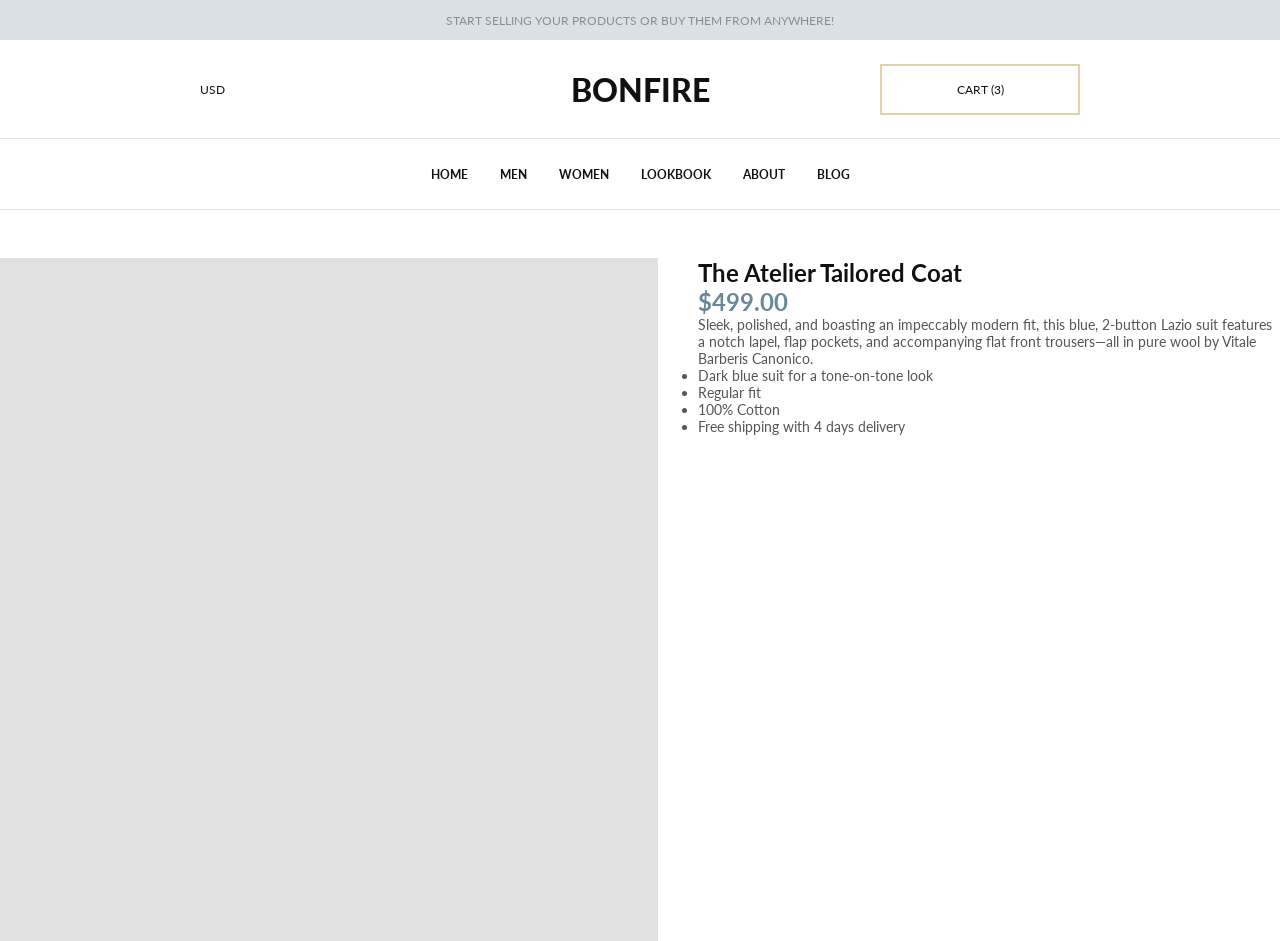
<file: 001 Bonfire Free Ecommerce Product Page Template/index.html>
<!DOCTYPE html>
<html lang="en">
<head>
    <meta charset="UTF-8">
    <meta name="viewport" content="width=device-width, initial-scale=1.0">
    <title>001 Bonfire Free Ecommerce Product Page Template</title>
    <link rel="stylesheet" href="style.css">
</head>
<body>
    <!-- top-bar -->
    <div class="top-bar">
        <p>start selling your products or buy them from anywhere!</p>
    </div>

    <!-- header -->
    <header>
        <div class="header_country">
            USD
        </div>
        <div class="header_logo">
            bonfire
        </div>
        <div class="header_cta">
            <div class="btn">Cart (3)</div>
        </div>
    </header>

    <!-- nav-bar -->
    <div class="nav-bar">
        <ul>
            <li>Home</li>
            <li>Men</li>
            <li>Women</li>
            <li>Lookbook</li>
            <li>About</li>
            <li>Blog</li>
        </ul>
    </div>

    <!-- main -->
    <main>
        <div class="main_left">
            <div class="product_big_img"></div>
        </div>
        <div class="main_right">
            <div class="product_title">
                The Atelier Tailored Coat
            </div>
            <div class="product_price">$499.00</div>
            <div class="product_discription">
                <p>
                    Sleek, polished, and boasting an impeccably modern fit, this blue, 2-button Lazio suit features a notch lapel, flap pockets, and accompanying flat front trousers—all in pure wool by Vitale Barberis Canonico.
                </p>
                <ul>
                    <li>Dark blue suit for a tone-on-tone look</li>
                    <li>Regular fit</li>
                    <li>100% Cotton</li>
                    <li>Free shipping with 4 days delivery</li>
                </ul>
            </div>
        </div>
    </main>
</body>
</html>
</file>
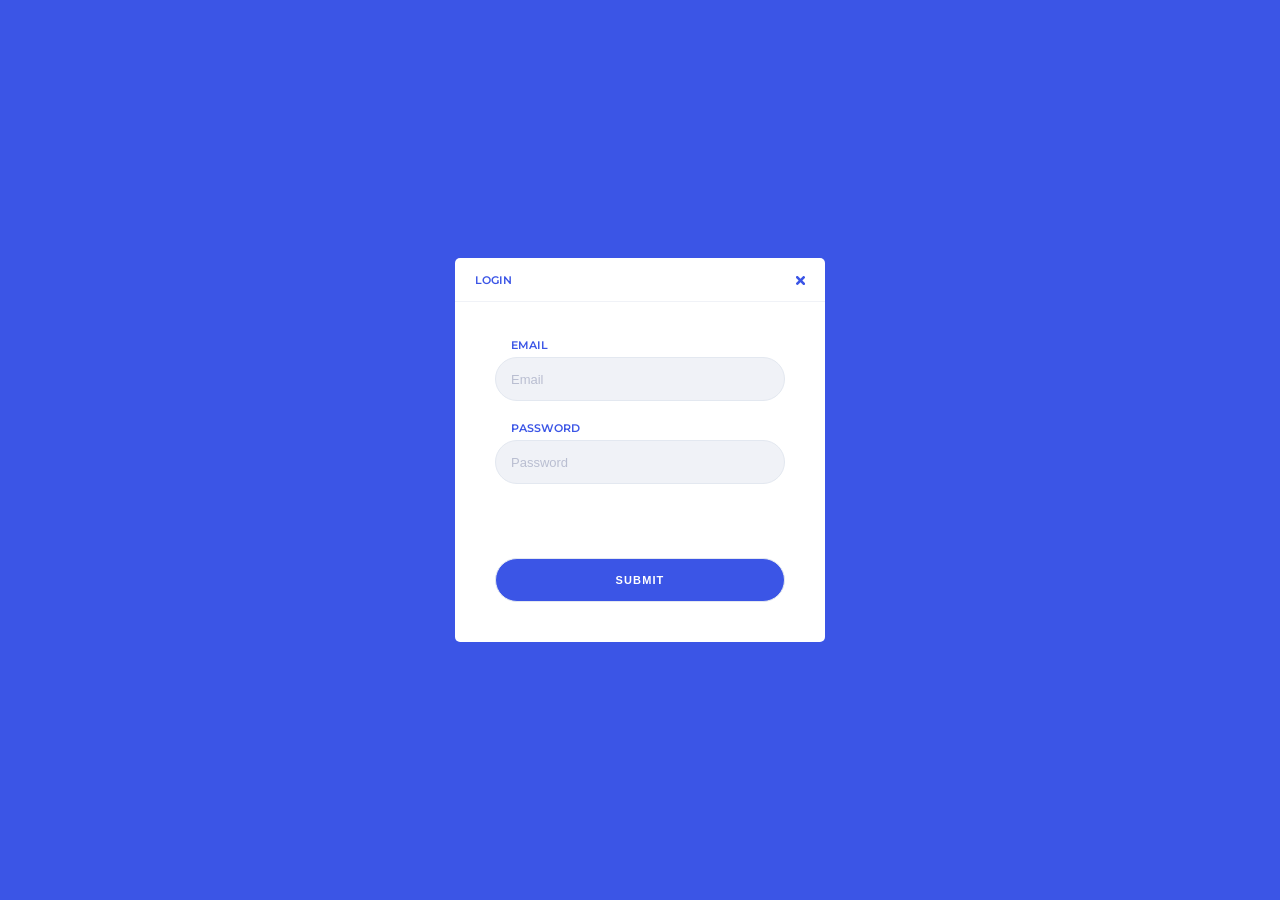
<file: 002 Klein Wireframe Kit/pages/login.html>
<!DOCTYPE html>
<html lang="en">
<head>
    <meta charset="UTF-8">
    <meta name="viewport" content="width=device-width, initial-scale=1.0">
    <title>Login</title>
    <link rel="stylesheet" href="../css/global.css">
    <link rel="stylesheet" href="../css/login.css">
</head>
<body>
    <div class="container">
        <div class="container_title">
            <div class="title">Login</div>
            <div class="close"><img src="../images/close.svg" alt=""></div>
        </div>
        <form action="">
            <label for="email">Email</label><br>
            <input type="email" id="email" placeholder="Email"><br>
            <label for="password">Password</label><br>
            <input type="password" id="email" placeholder="Password"><br>
            <input type="submit" value="Submit">
        </form>
    </div>
</body>
</html>
</file>
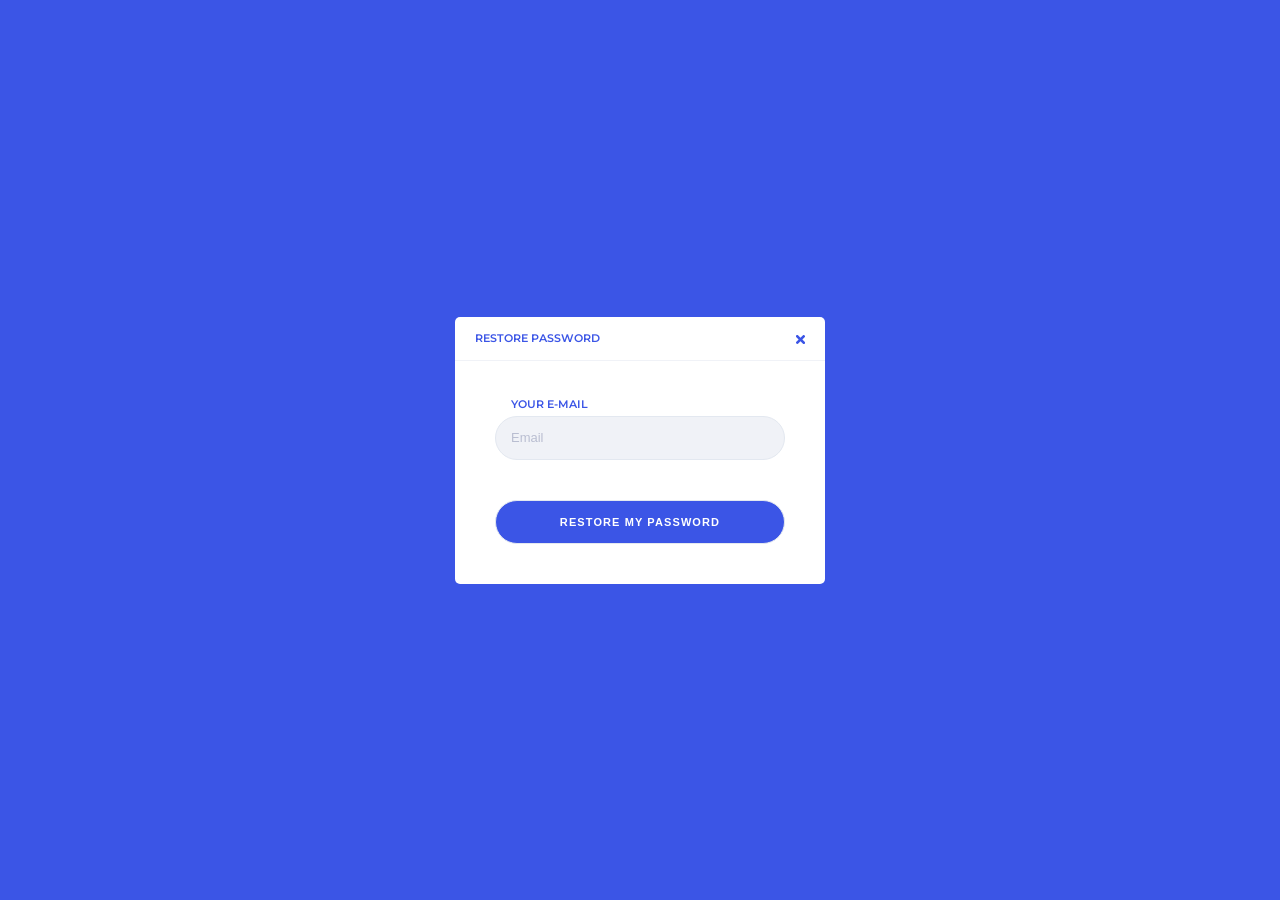
<file: 002 Klein Wireframe Kit/pages/restore-password.html>
<!DOCTYPE html>
<html lang="en">
<head>
    <meta charset="UTF-8">
    <meta name="viewport" content="width=device-width, initial-scale=1.0">
    <title>Restore Password</title>
    <link rel="stylesheet" href="../css/global.css">
  
    <link rel="stylesheet" href="../css/restore-password.css">
</head>
<body>
    <div class="container">
        <div class="container_title">
            <div class="title">Restore Password</div>
            <div class="close"><img src="../images/close.svg" alt=""></div>
        </div>
        <form action="">
            <label for="email">Your E-mail</label><br>
            <input type="email" id="email" placeholder="Email"><br>
            <input type="submit" value="Restore My Password">
        </form>
    </div>
</body>
</html>
</file>
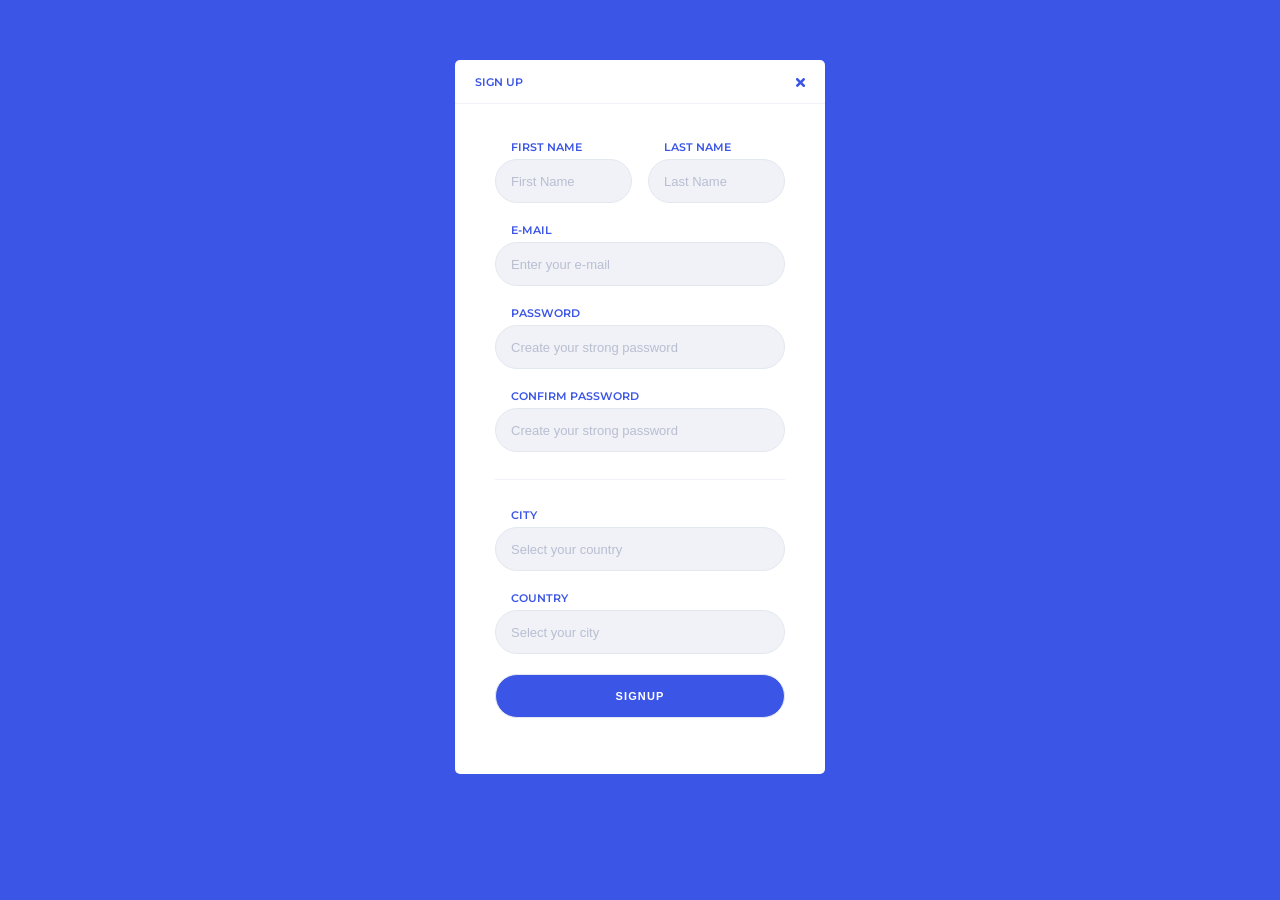
<file: 002 Klein Wireframe Kit/pages/signup.html>
<!DOCTYPE html>
<html lang="en">
<head>
    <meta charset="UTF-8">
    <meta name="viewport" content="width=device-width, initial-scale=1.0">
    <title>Signup</title>
    <link rel="stylesheet" href="../css/global.css">
    <link rel="stylesheet" href="../css/signup.css">
</head>
<body>
    <div class="container">
        <div class="container_title">
            <div class="title">Sign up</div>
            <div class="close"><img src="../images/close.svg" alt=""></div>
        </div>
        <form action="">

            <div class="fullName">

                <div class="firstName">
                    <label for="first-name">First Name</label><br>
                    <input type="text" id="first-name" placeholder="First Name">
                </div>

                <div class="lastName">
                    <label for="last-name">Last Name</label><br>
                    <input type="text" id="last-name" placeholder="Last Name">
                </div>

            </div>

            <label for="email">E-mail</label><br>
            <input type="email" id="email" placeholder="Enter your e-mail"><br>

            <label for="password">Password</label><br>
            <input type="password" id="password" placeholder="Create your strong password"><br>

            <label for="repeat-password">Confirm Password</label><br>
            <input type="password" id="repeat-password" placeholder="Create your strong password"><br>

            <hr>

            <label for="city">City</label><br>
            <input type="text" id="city" placeholder="Select your country"><br>

            <label for="country">Country</label><br>
            <input type="text" id="country" placeholder="Select your city"><br>

            <input type="submit" value="Signup">
        </form>
    </div>
</body>
</html>
</file>
<file: 001 Bonfire Free Ecommerce Product Page Template/style.css>
@import url('https://fonts.googleapis.com/css2?family=Lato:wght@400;700;900&display=swap');

* {
    margin: 0;
    padding: 0;
    box-sizing: border-box;
}
html {
    font-family: "Lato", sans-serif;
}
.top-bar {
    width: 100%;
    height: 40px;
    background-color: #d9e1e6;
    font-size: 12px;
    display: flex;
    justify-content: center;
    align-items: center;
    text-transform: uppercase;
    color: #868f93;
}
header {
    height: 98px;
    display: flex;
    justify-content: center;
    align-items: center;
    padding: 0 200px;
}
.header_country {
    width: 200px;
    font-size: 12px;
    color: #111111;
    text-align: left;
}
header .header_logo {
    font-size: 32px;
    font-weight: 900;
    color: #111111;
    text-transform: uppercase;
    text-align: center;
    flex-grow: 1;
   
}
header .header_cta {
    width: 200px;
}
header .header_cta .btn {
    padding: 16px 40px;
    text-align: center;
    border: 2px solid #ded3aa;
    font-size: 12px;
    color: #111111;
    text-transform: uppercase;
}
.nav-bar ul {
    display: flex;
    justify-content: center;
    align-items: center;
    height: 72px;
    border-top: 1px solid #e1e1e1;
    border-bottom: 1px solid #e1e1e1;
}
.nav-bar ul li {
    list-style-type: none;
    padding: 0 16px;
    color: #111111;
    font-size: 12px;
    font-weight: 700;
    text-transform: uppercase;
}
main {
    display: flex;
    justify-content: center;
    margin-top: 48px;
}
.main_right{
    margin-left: 40px;
    width: 600px;
}
.product_title {
    font-size: 24px;
    color: #111111;
    font-weight: 700;
}
.product_big_img {
    width: 658px;
    height: 683px;
    background-color: #e1e1e1;
}
.product_price {
    font-size: 24px;
    color: #68899a;
    font-weight: 700;
}
.product_discription {
    font-size: 14px;
    color: #555555;
}
</file>
<file: 002 Klein Wireframe Kit/css/global.css>
@import url('https://fonts.googleapis.com/css2?family=Montserrat:ital,wght@0,100..900;1,100..900&display=swap');

* {
    margin: 0;
    padding: 0;
    box-sizing: border-box;
}
html {
    font-family: "Montserrat", sans-serif;
    font-optical-sizing: auto;
}
:root {
    --primaryColor: #3B55E6;
}
body {
    background-color: var(--primaryColor);
}
button {
    width: 100%;
    height: 44px;
    outline: none;
    border: none;
    cursor: pointer;
    font-size: 11px;
    text-transform: uppercase;
    font-weight: 600;
    border-radius: 22px;
    letter-spacing: 1.1px;
}
.btn_primary {
    background-color: var(--primaryColor);
    color: #ffffff;
}
label {
    font-size: 11px;
    font-weight: 600;
    color: var(--primaryColor);
    margin-left: 16px;
    text-transform: uppercase;
}
input {
    width: 100%;
    height: 44px;
    border-radius: 22px;
    outline: none;
    border: 1px solid #E3E8F0;
    padding: 0 15px;
    background-color: #F0F2F7;
    font-size: 13px;
    margin-top: 4px;
    color: var(--primaryColor);
}
input[type=submit] {
    background-color: var(--primaryColor);
    cursor: pointer;
    font-size: 11px;
    color: #fff;
    text-transform: uppercase;
    font-weight: 600;
    letter-spacing: 1.1px;
}
input::placeholder{
    color:#B9BED1
}
.container {
    width: 100%;
    background-color: #fff;
    border-radius: 5px;
}
.container_title {
    padding: 12px 20px;
    border-bottom: 1px solid #F0F2F7;
    display: flex;
    align-items: center;
    justify-content: space-between;
}
.title {
    font-size: 11px;
    text-align: left;
    text-transform: uppercase;
    color: var(--primaryColor);
    font-weight: 600;
}
form {
    padding: 32px 40px 40px 40px;
}
</file>
<file: 002 Klein Wireframe Kit/css/login.css>
body {
    display: flex;
    height: 100vh;
    justify-content: center;
    align-items: center;
}
.container {
    width: 370px;
    margin: 0 auto;
}
input[type=email] {
    margin-bottom: 16px
}
input[type=password] {
    margin-bottom: 70px
}
</file>
<file: 002 Klein Wireframe Kit/css/restore-password.css>
body {
    display: flex;
    height: 100vh;
    justify-content: center;
    align-items: center;
}
.container {
    width: 370px;
    margin: 0 auto;
}
input[type=email] {
    margin-bottom: 36px
}
input[type=password] {
    margin-bottom: 70px
}
</file>
<file: 002 Klein Wireframe Kit/css/signup.css>
.container {
    margin: 0 auto;
    width: 370px;
    margin: 0 auto;
    margin-top: 60px;
}
input {
    margin-bottom: 16px;
}
hr {
    background-color: none;
    border: 1px solid #F0F2F7;
    border: none;
    height: 1px;
    color: #F0F2F7;
    background-color: #F0F2F7;
    margin-top: 11px;
    margin-bottom: 24px;
}
.fullName {
    width: 100%;
    display: flex;
    justify-content: center;
    align-items: center;
}
.firstName {
    margin-right: 8px;
}
.lastName {
    margin-left: 8px;
}
</file>
